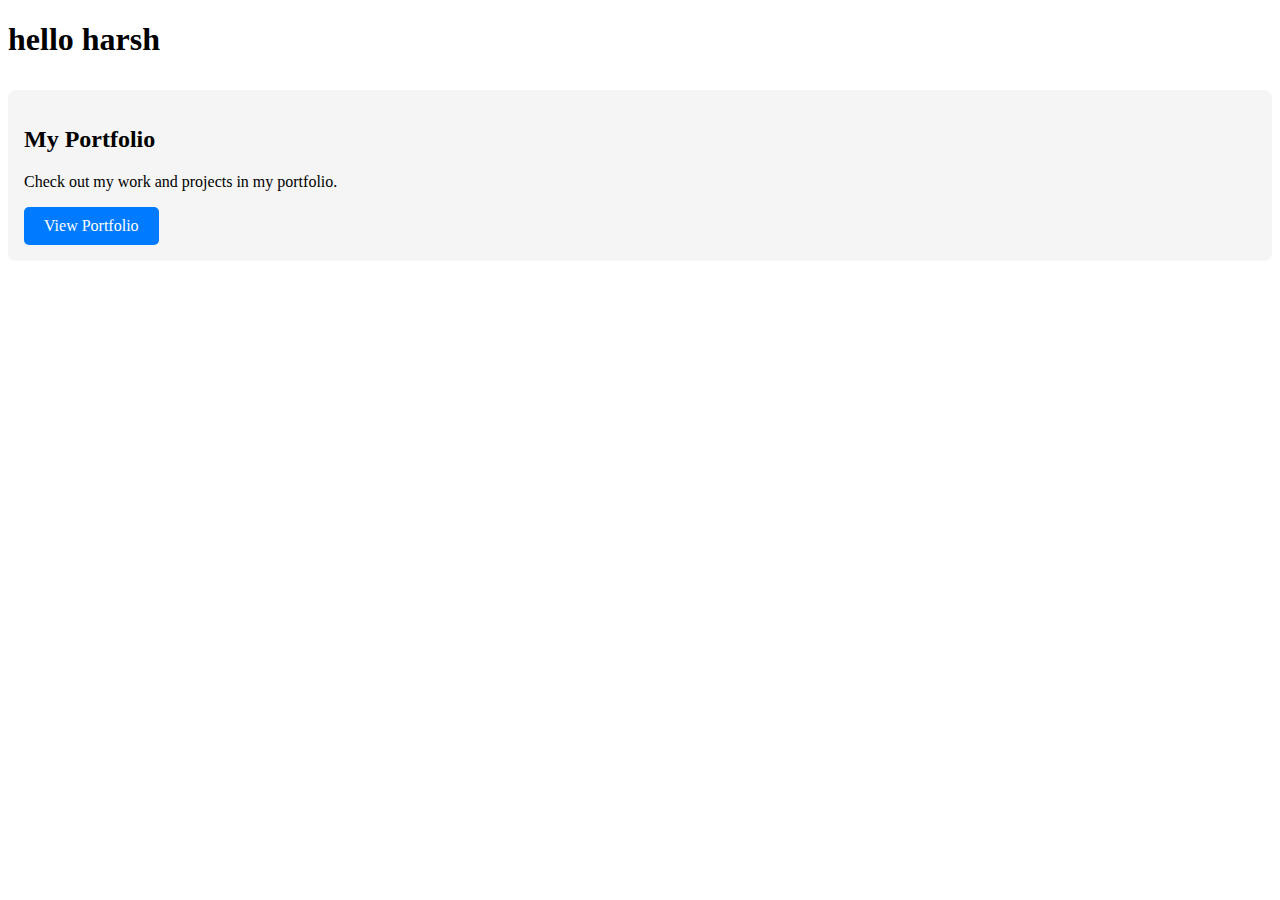
<file: index.html>
<!DOCTYPE html>
<html lang="en">
<head>
    <meta charset="UTF-8">
    <meta name="viewport" content="width=device-width, initial-scale=1.0">
    <title>Document</title>
    <style>
        .portfolio-section {
            margin: 2rem 0;
            padding: 1rem;
            background-color: #f5f5f5;
            border-radius: 8px;
        }
        .portfolio-link {
            display: inline-block;
            padding: 10px 20px;
            background-color: #007bff;
            color: white;
            text-decoration: none;
            border-radius: 5px;
            transition: background-color 0.3s;
        }
        .portfolio-link:hover {
            background-color: #0056b3;
        }
    </style>
</head>
<body>
    <h1>hello harsh</h1>
    
    <section class="portfolio-section">
        <h2>My Portfolio</h2>
        <p>Check out my work and projects in my portfolio.</p>
        <a href="portfolio/" class="portfolio-link">View Portfolio</a>
    </section>
</body>
</html>
</file>
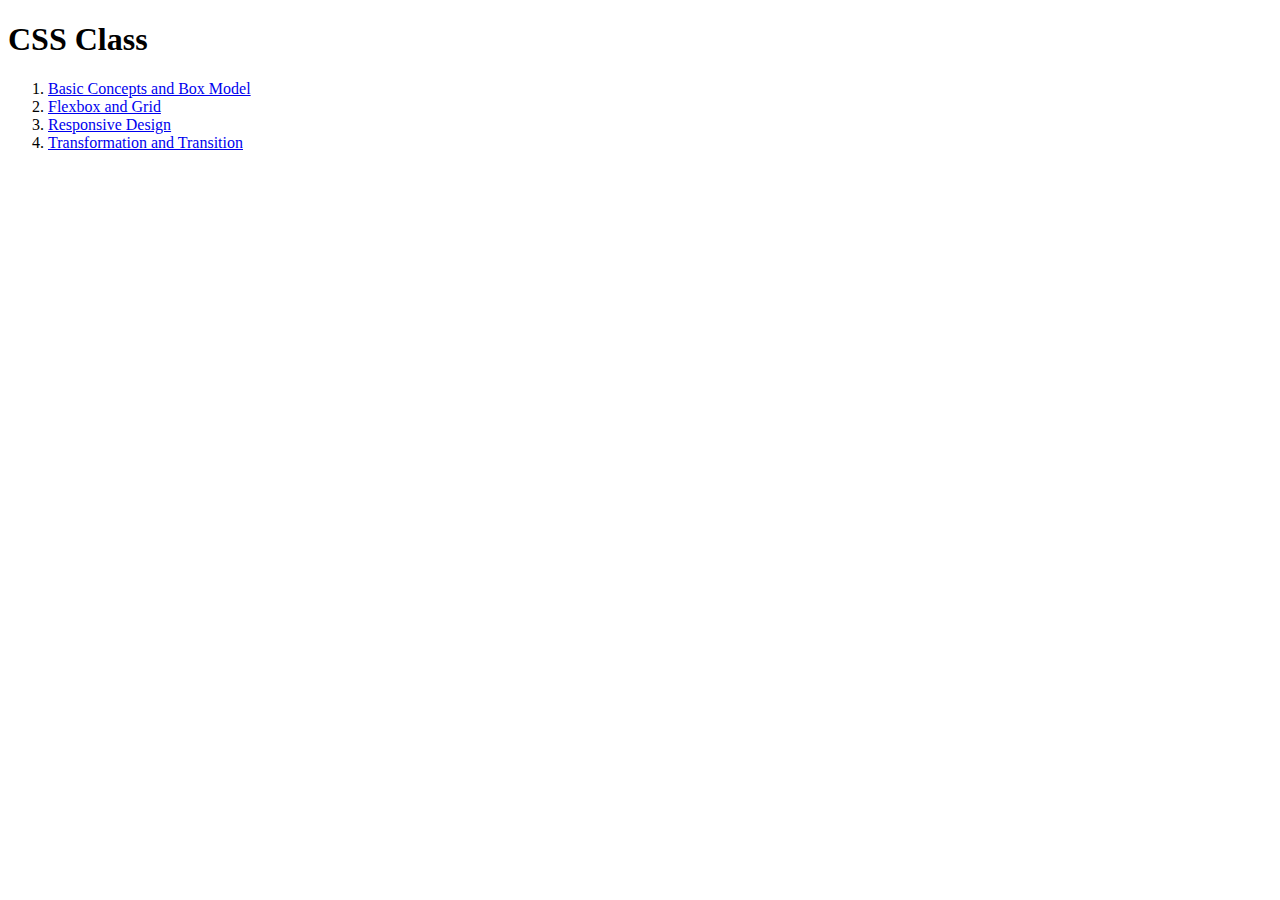
<file: css/index.html>
<!DOCTYPE html>
<html lang="en">
  <head>
    <meta charset="UTF-8" />
    <meta name="viewport" content="width=device-width, initial-scale=1.0" />
    <title>Document</title>
  </head>
  <body>
    <h1>CSS Class</h1>
    <ol>
      <li><a href="index1.html">Basic Concepts and Box Model</a></li>
      <li><a href="index2.html">Flexbox and Grid</a></li>
      <li><a href="index3.html">Responsive Design</a></li>
      <li><a href="index4.html">Transformation and Transition</a></li>
    </ol>
  </body>
</html>
</file>
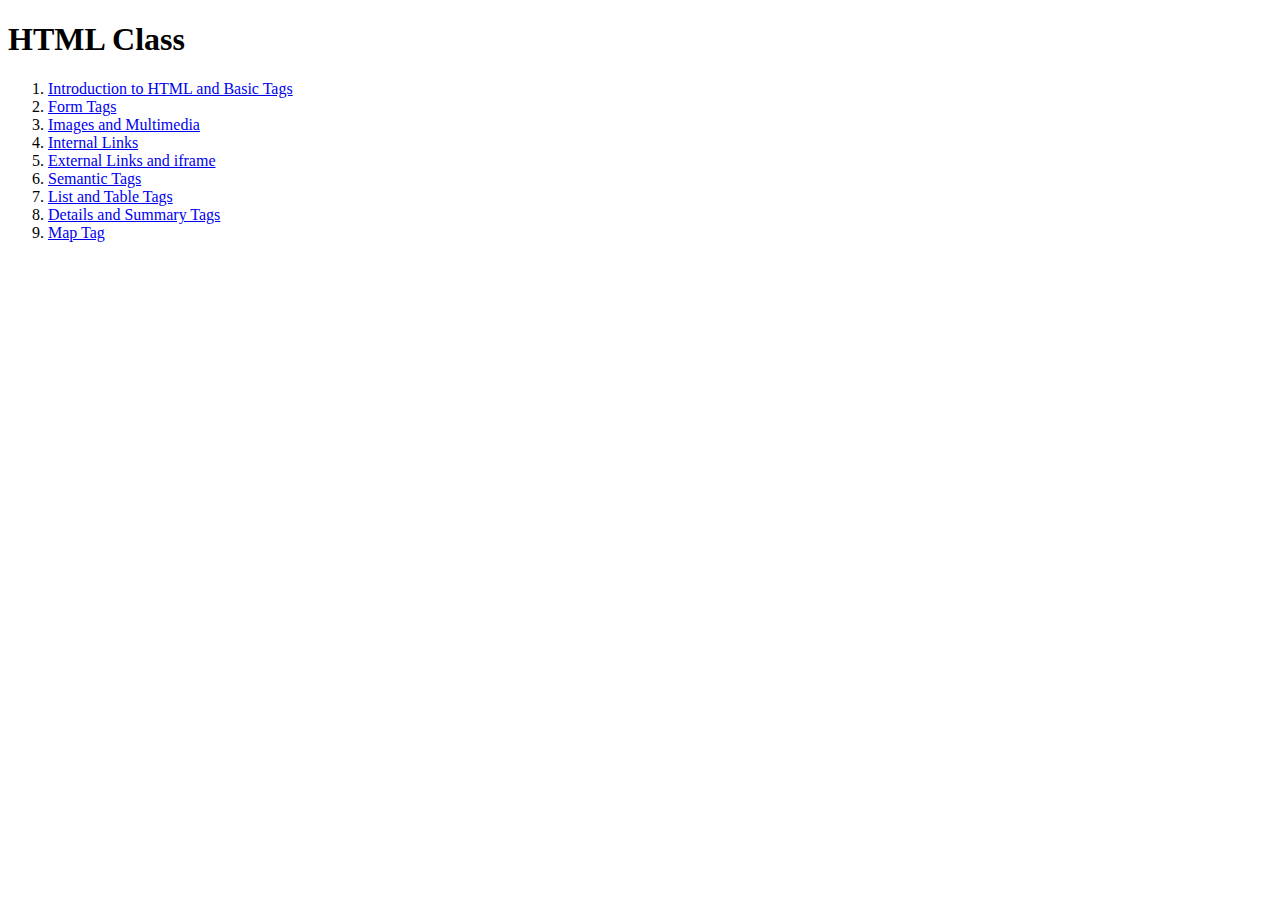
<file: html/index.html>
<!DOCTYPE html>
<html lang="en">
  <head>
    <meta charset="UTF-8" />
    <meta name="viewport" content="width=device-width, initial-scale=1.0" />
    <title>Document</title>
  </head>
  <body>
    <h1>HTML Class</h1>
    <ol>
      <li><a href="index1.html">Introduction to HTML and Basic Tags</a></li>
      <li><a href="index2.html">Form Tags</a></li>
      <li><a href="index3.html">Images and Multimedia</a></li>
      <li><a href="index4.html">Internal Links</a></li>
      <li><a href="index5.html">External Links and iframe</a></li>
      <li><a href="index6.html">Semantic Tags</a></li>
      <li><a href="index7.html">List and Table Tags</a></li>
      <li><a href="index8.html">Details and Summary Tags</a></li>
      <li><a href="index9.html">Map Tag</a></li>
    </ol>
  </body>
</html>
</file>
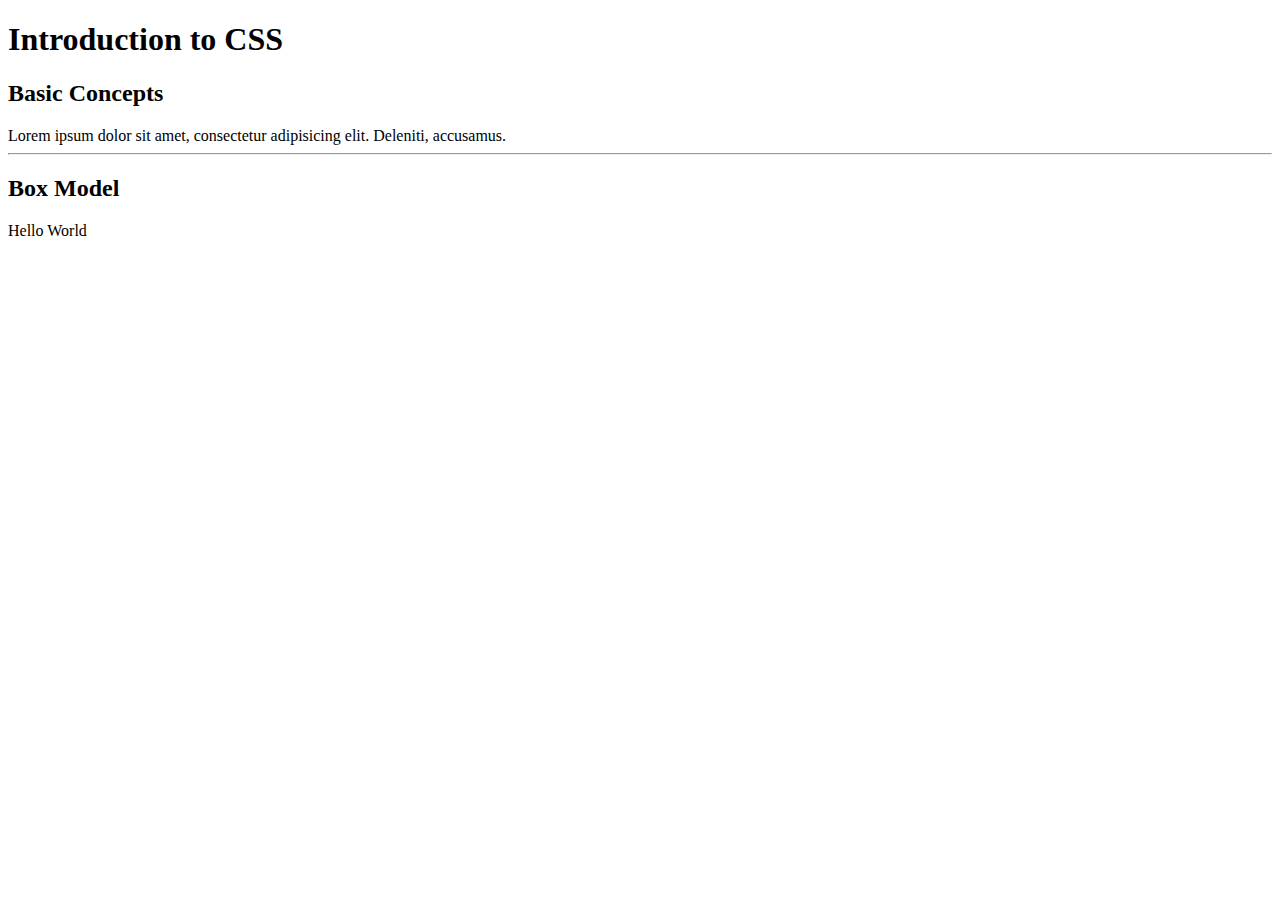
<file: css/index1.html>
<!DOCTYPE html>
<html lang="en">
  <head>
    <meta charset="UTF-8" />
    <meta name="viewport" content="width=device-width, initial-scale=1.0" />
    <title>Document</title>
  </head>
  <body>
    <h1>Introduction to CSS</h1>
    <h2>Basic Concepts</h2>
    <div>
      Lorem ipsum dolor sit amet, consectetur adipisicing elit. Deleniti,
      accusamus.
    </div>
    <hr />
    <h2>Box Model</h2>
    <div class="parent">
      <div class="child">Hello World</div>
    </div>
  </body>
</html>
</file>
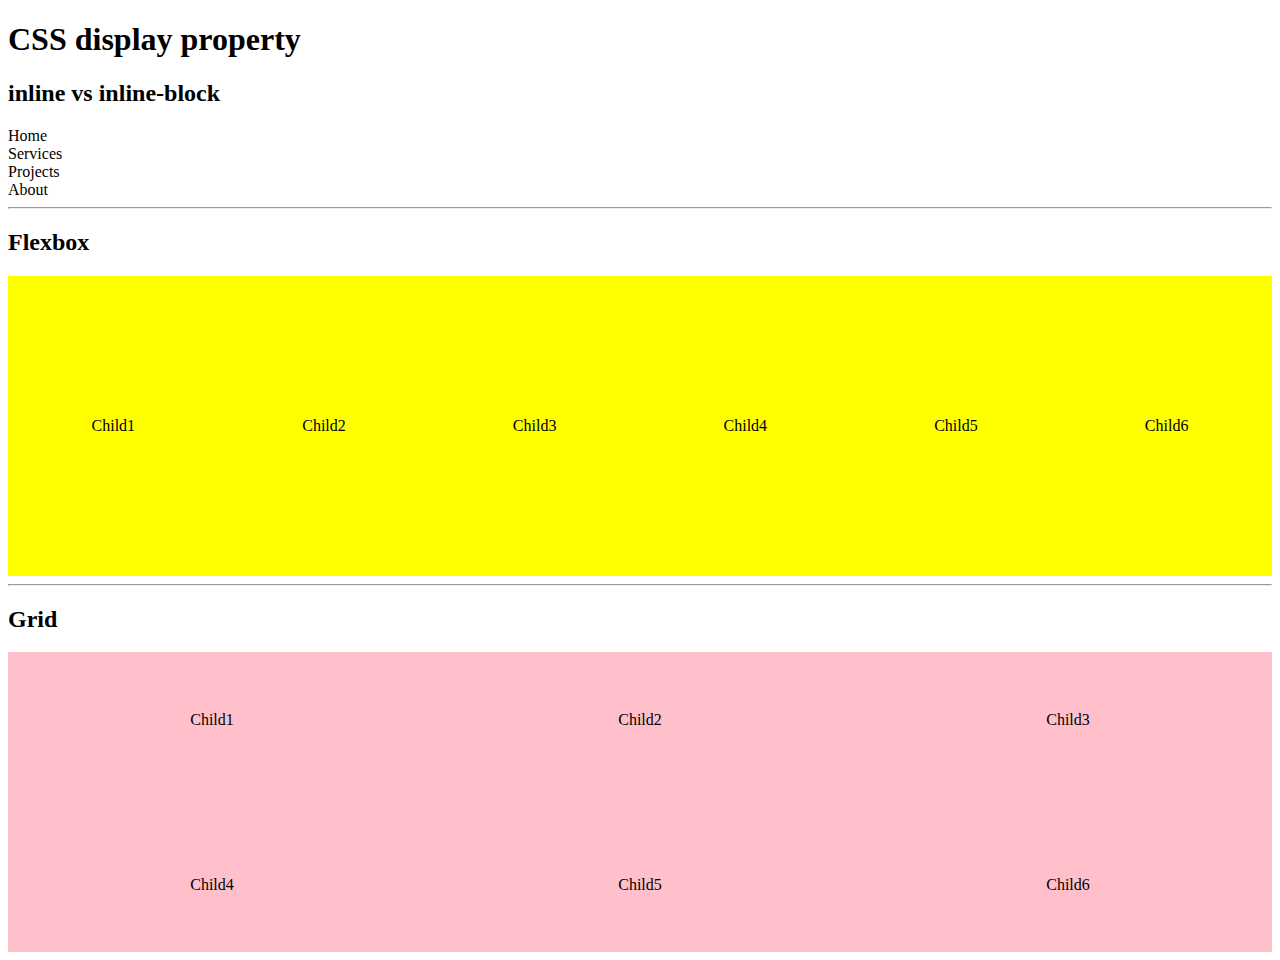
<file: css/index2.html>
<!DOCTYPE html>
<html lang="en">
  <head>
    <meta charset="UTF-8" />
    <meta name="viewport" content="width=device-width, initial-scale=1.0" />
    <title>Document</title>
    <style>
      /* li {
        display: inline;
        width: 200px; 
      }

      li {
        display: inline-block;
        width: 200px;
      } */

      .flex {
        display: flex;
        /* flex-direction: column; */
        justify-content: space-around;
        align-items: center;
        flex-wrap: wrap;
        background-color: yellow;
        height: 300px;
      }
      .grid {
        display: grid;
        grid-template-columns: auto auto auto;
        /* grid-template-rows: auto auto auto; */
        column-gap: 20px;
        row-gap: 30px;
        background-color: pink;
        justify-content:space-around;
        align-items: center;
        height: 300px;
      }
    </style>
  </head>
  <body>
    <h1>CSS display property</h1>
    <h2>inline vs inline-block</h2>
    <li>Home</li>
    <li>Services</li>
    <li>Projects</li>
    <li>About</li>
    <hr />
    <h2>Flexbox</h2>
    <div class="flex">
      <div>Child1</div>
      <div>Child2</div>
      <div>Child3</div>
      <div>Child4</div>
      <div>Child5</div>
      <div>Child6</div>
    </div>
    <hr />
    <h2>Grid</h2>
    <div class="grid">
      <div>Child1</div>
      <div>Child2</div>
      <div>Child3</div>
      <div>Child4</div>
      <div>Child5</div>
      <div>Child6</div>
    </div>
  </body>
</html>
</file>
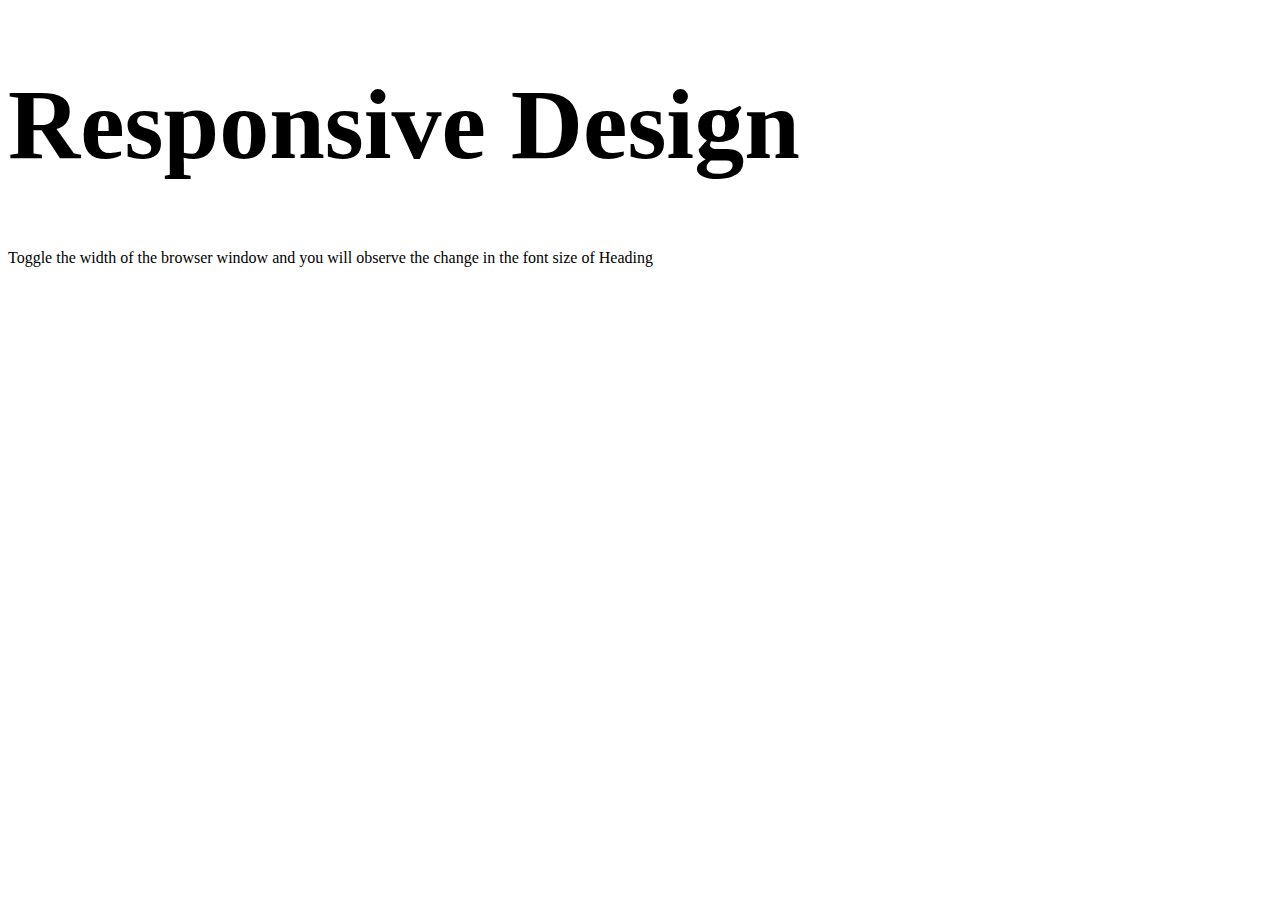
<file: css/index3.html>
<!DOCTYPE html>
<html>
  <head>
    <style>
      @media screen and (min-width: 300px) {
        h1 {
          font-size: 20px;
        }
      }
      @media screen and (min-width: 600px) {
        h1 {
          font-size: 50px;
        }
      }
      @media screen and (min-width: 1200px) {
        h1 {
          font-size: 100px;
        }
      }
    </style>
  </head>
  <body>
    <h1>
      Responsive Design 
    </h1>
    <p>Toggle the width of the browser window and you will
      observe the change in the font size of Heading</p>
  </body>
</html>
</file>
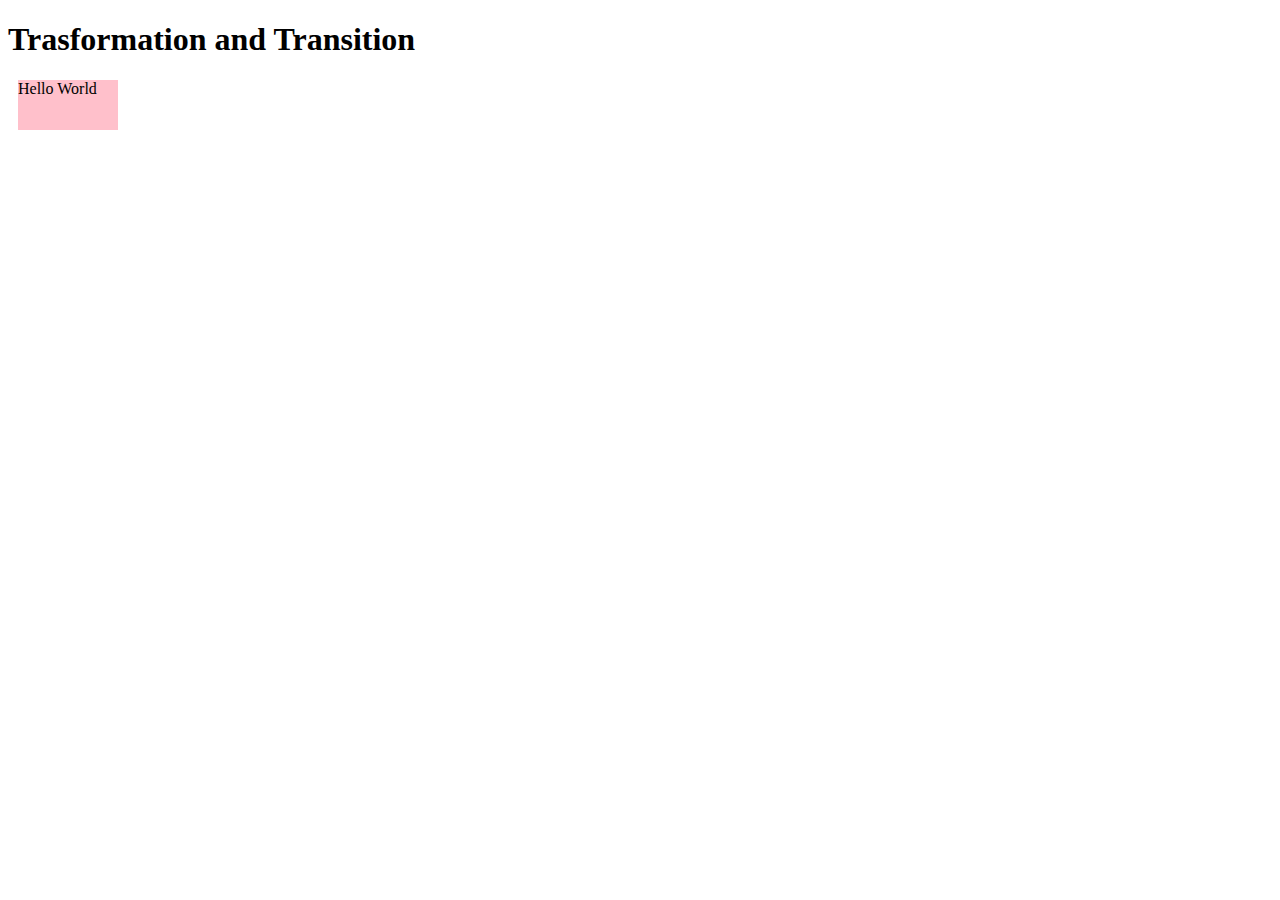
<file: css/index4.html>
<!DOCTYPE html>
<html lang="en">
  <head>
    <meta charset="UTF-8" />
    <meta name="viewport" content="width=device-width, initial-scale=1.0" />
    <title>Document</title>
    <style>
      div {
        width: 100px;
        height: 50px;
        margin: 10px;
        background: pink;
        transition-duration: 0.2s;
      }
      div:hover {
        transform: scale(1.2, 1.2);
      }
    </style>
  </head>
  <body>
    <h1>Trasformation and Transition</h1>
    <div>Hello World</div>
  </body>
</html>
</file>
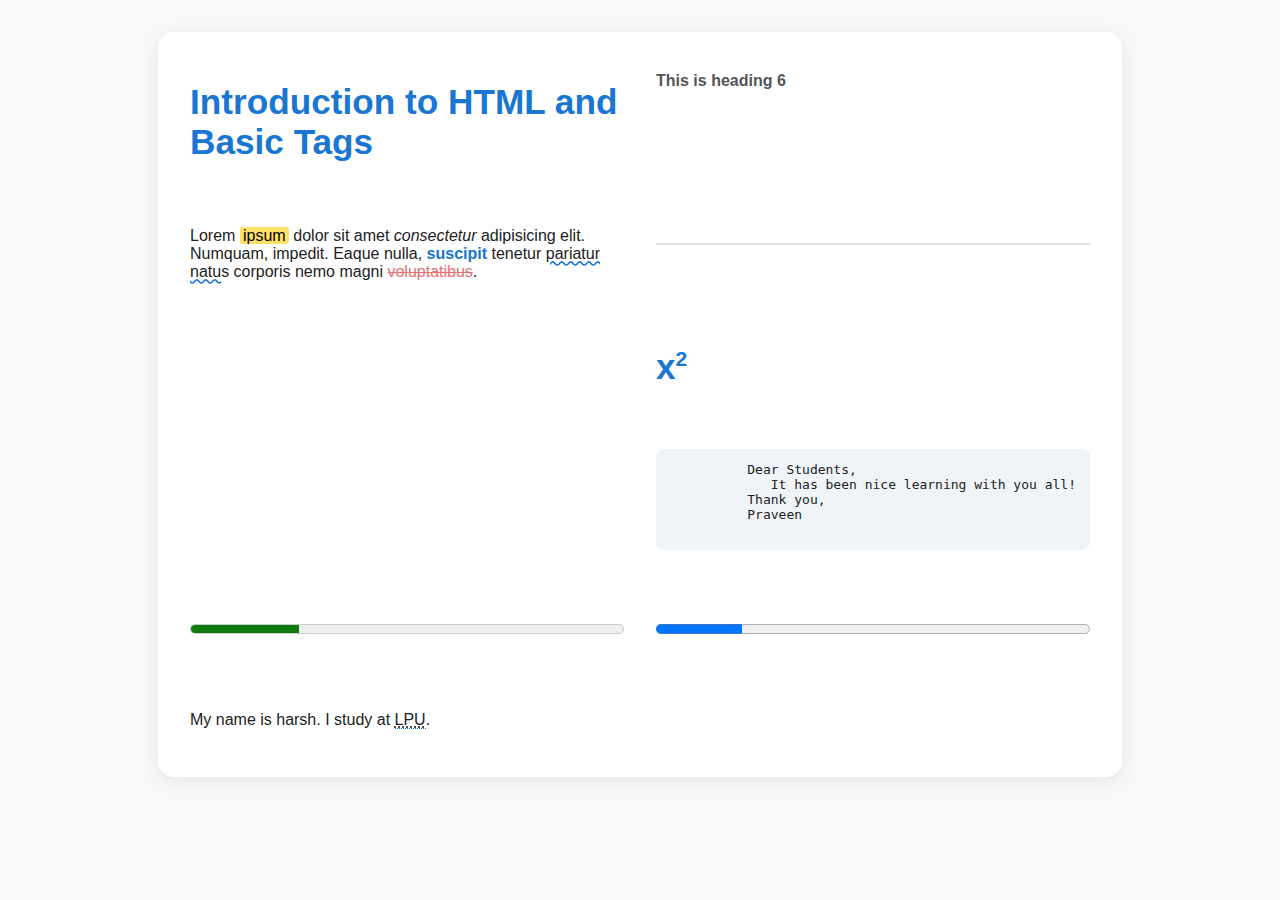
<file: html/index1.html>
<!DOCTYPE html>
<html lang="en">
  <head>
    <meta charset="UTF-8" />
    <meta name="viewport" content="width=device-width, initial-scale=1.0" />
    <title>Index1</title>
    <link rel="stylesheet" href="style1.css">
  </head>
  <body>

    <div class="container">
      <h1>Introduction to HTML and Basic Tags</h1>
      <h6>This is heading 6</h6>
      <p>
        Lorem <mark>ipsum</mark> dolor sit amet <em>consectetur</em> adipisicing elit.<br> Numquam, impedit.
        Eaque nulla, <strong>suscipit</strong> tenetur <u>pariatur natu</u>s corporis nemo magni
        <del>voluptatibus</del>.
      </p>
      <hr>
      <!-- <p>
          <h1>h<sub>2</sub>o</h1>
      </p> -->
      <p><h1>x<sup>2</sup></h1></p>
      <pre>
          Dear Students,
             It has been nice learning with you all!
          Thank you,
          Praveen
      </pre>
      <p>
          <meter value=".25">25%</meter>
      </p>
      <p>
          <progress value="100" max="500"></progress>
      </p>
      <p>
          My name is harsh. I study at <abbr title="Lovely Professional University">LPU</abbr>.
      </p>
    </div>
  </body>
</html>
</file>
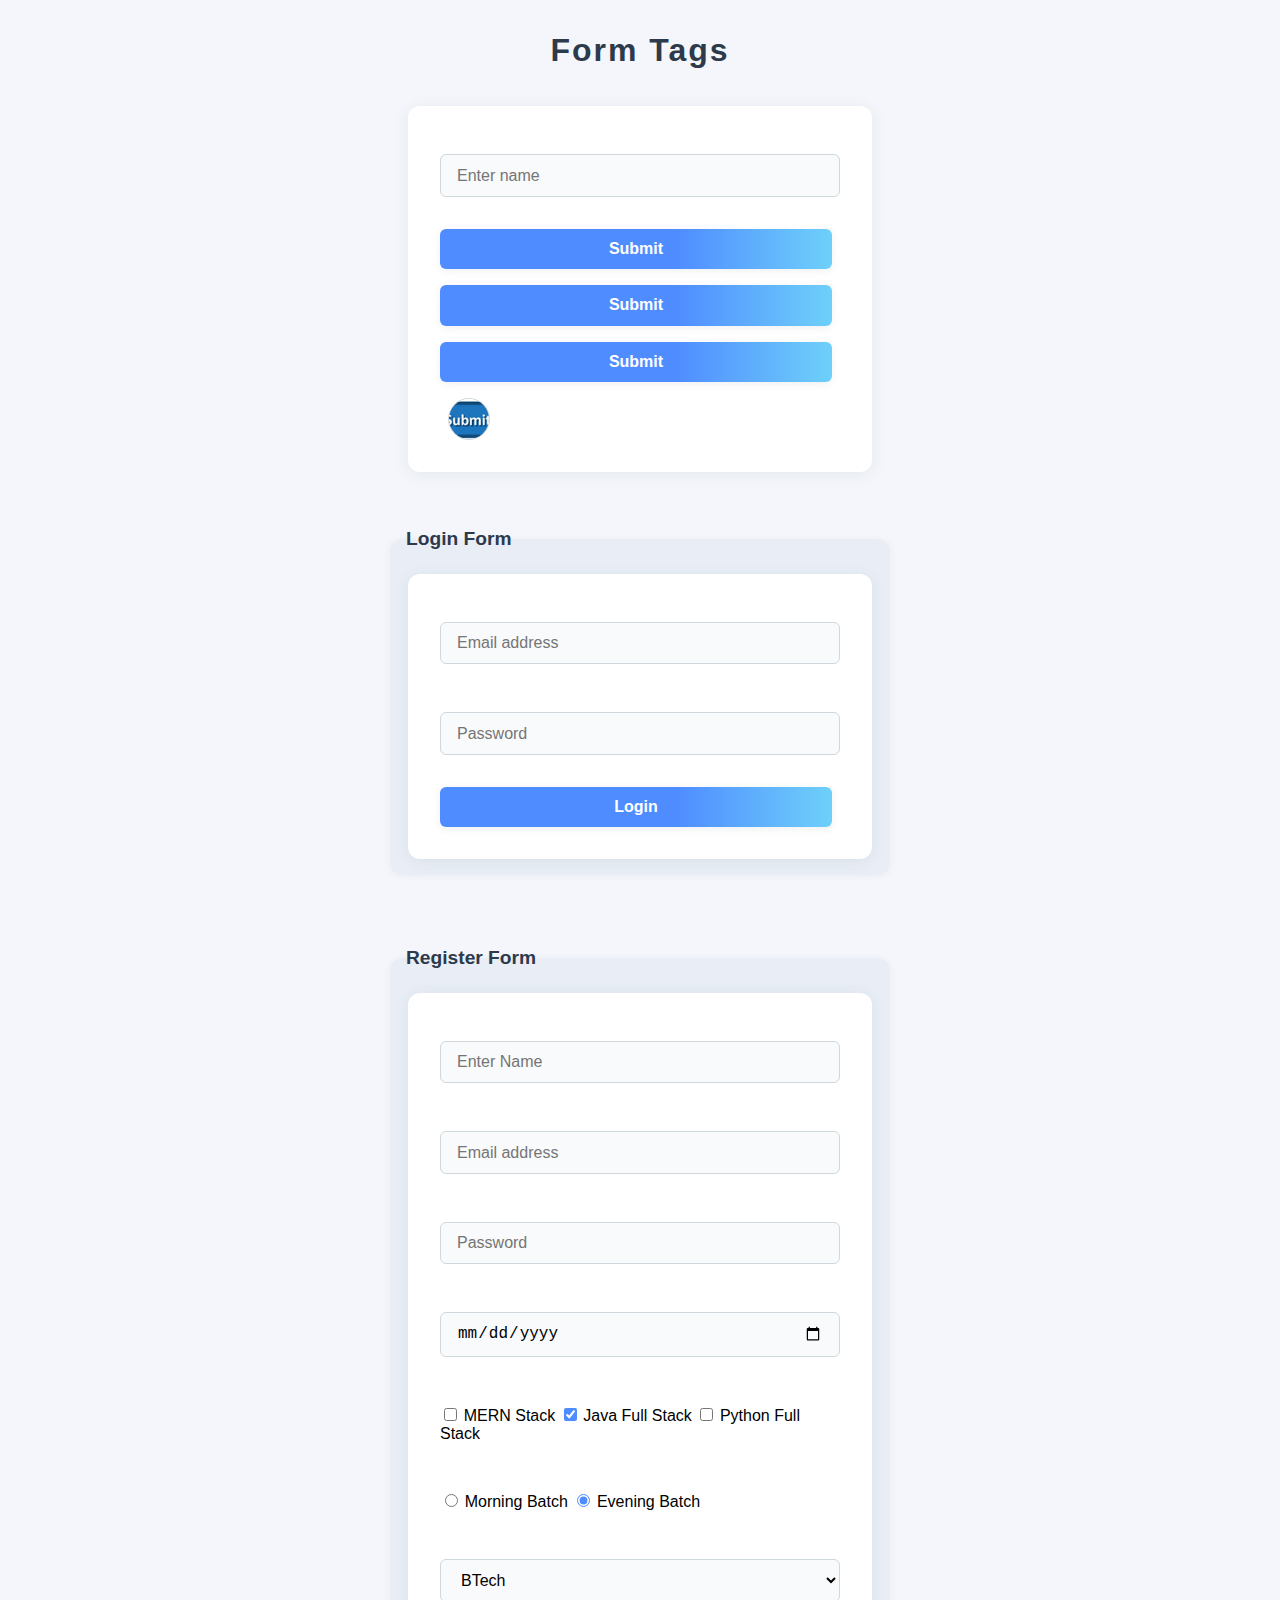
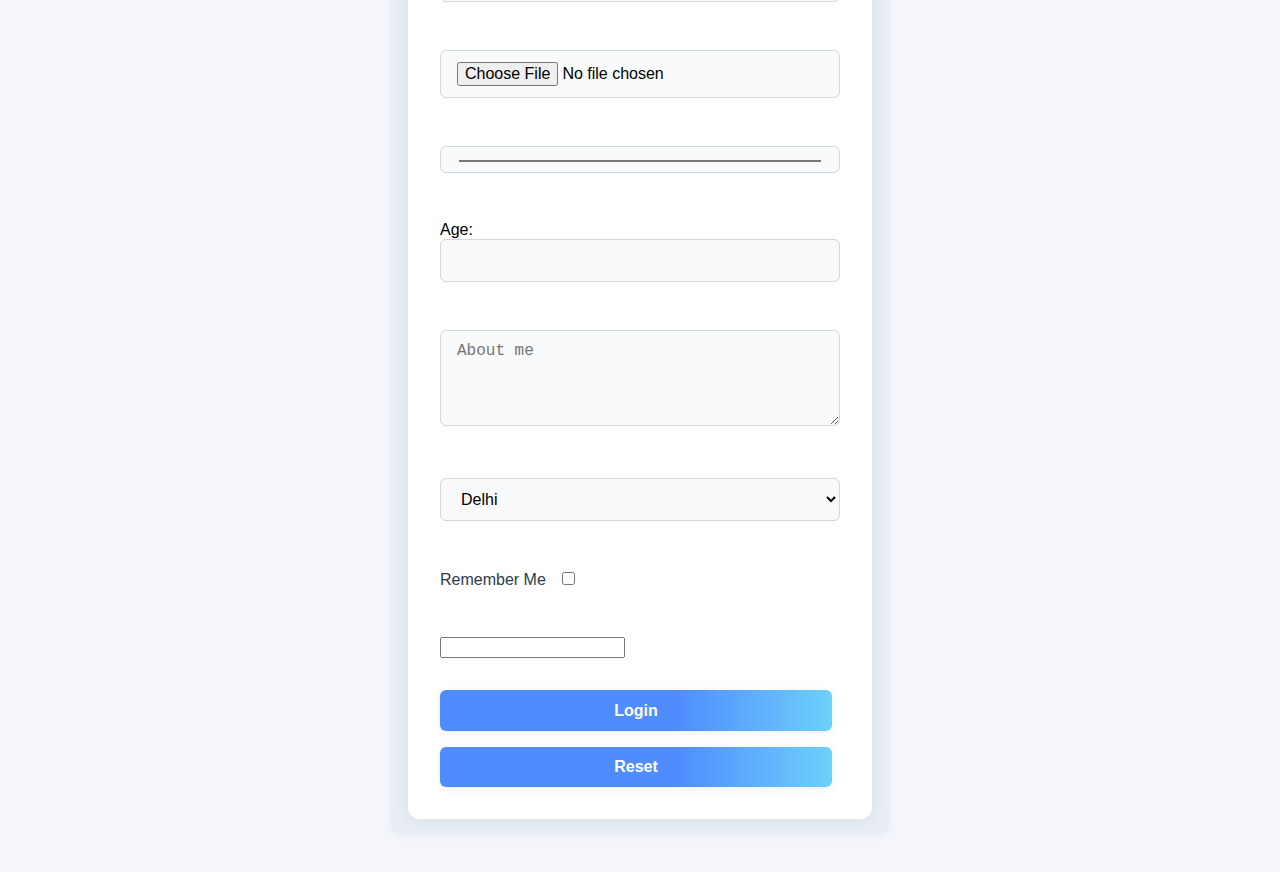
<file: html/index2.html>
<!DOCTYPE html>
<html lang="en">
  <head>
    <meta charset="UTF-8" />
    <meta name="viewport" content="width=device-width, initial-scale=1.0" />
    <title>Document</title>
    <style>
      body {
        font-family: 'Segoe UI', Arial, sans-serif;
        background: #f4f6fb;
        margin: 0;
        padding: 0;
        min-height: 100vh;
        display: flex;
        flex-direction: column;
        align-items: center;
      }
      h1 {
        margin-top: 2rem;
        color: #2d3a4b;
        letter-spacing: 2px;
      }
      form {
        display: flex;
        flex-direction: column;
        gap: 1rem;
        background: #fff;
        padding: 2rem;
        border-radius: 12px;
        box-shadow: 0 2px 16px rgba(44, 62, 80, 0.08);
        max-width: 400px;
        width: 100%;
        margin: 1rem auto;
      }
      fieldset {
        border: none;
        margin: 2rem 0;
        padding: 0;
        background: #e9eef6;
        border-radius: 12px;
        box-shadow: 0 1px 8px rgba(44, 62, 80, 0.05);
        max-width: 500px;
        width: 100%;
      }
      legend {
        font-weight: bold;
        color: #2d3a4b;
        padding: 0.5rem 1rem;
        font-size: 1.2rem;
      }
      input[type="text"],
      input[type="email"],
      input[type="password"],
      input[type="date"],
      input[type="number"],
      input[type="color"],
      input[type="file"],
      textarea,
      select {
        padding: 0.7rem 1rem;
        border: 1px solid #cfd8dc;
        border-radius: 6px;
        font-size: 1rem;
        background: #f9fafb;
        transition: border 0.2s;
        width: 100%;
        box-sizing: border-box;
      }
      input:focus,
      textarea:focus,
      select:focus {
        border: 1.5px solid #4f8cff;
        outline: none;
        background: #fff;
      }
      button,
      input[type="submit"],
      input[type="button"],
      input[type="reset"] {
        background: linear-gradient(90deg, #4f8cff 60%, #6ed0fa 100%);
        color: #fff;
        border: none;
        border-radius: 6px;
        padding: 0.7rem 1.5rem;
        font-size: 1rem;
        font-weight: 600;
        cursor: pointer;
        transition: background 0.2s, box-shadow 0.2s;
        box-shadow: 0 2px 8px rgba(44, 62, 80, 0.08);
        margin-right: 0.5rem;
      }
      button:hover,
      input[type="submit"]:hover,
      input[type="button"]:hover,
      input[type="reset"]:hover {
        background: linear-gradient(90deg, #357ae8 60%, #4f8cff 100%);
      }
      .form-row {
        display: flex;
        gap: 1rem;
        flex-wrap: wrap;
      }
      .form-row > * {
        flex: 1 1 45%;
        min-width: 120px;
      }
      /* Grid for Register Form */
      fieldset:last-of-type form {
        display: grid;
        grid-template-columns: 1fr 1fr;
        gap: 1rem 2rem;
      }
      fieldset:last-of-type form p,
      fieldset:last-of-type form button,
      fieldset:last-of-type form input[type="reset"] {
        grid-column: span 2;
      }
      @media (max-width: 700px) {
        form,
        fieldset {
          max-width: 95vw;
        }
        fieldset:last-of-type form {
          grid-template-columns: 1fr;
        }
        fieldset:last-of-type form p,
        fieldset:last-of-type form button,
        fieldset:last-of-type form input[type="reset"] {
          grid-column: span 1;
        }
      }
      /* Custom styles for checkboxes and radios */
      input[type="checkbox"],
      input[type="radio"] {
        accent-color: #4f8cff;
        margin-right: 0.5em;
      }
      label {
        font-size: 1rem;
        color: #2d3a4b;
        margin-right: 0.5em;
      }
      /* Responsive image button */
      input[type="image"] {
        width: 40px;
        height: 40px;
        object-fit: cover;
        border-radius: 50%;
        border: 1px solid #cfd8dc;
        margin-left: 0.5rem;
      }
    </style>
  </head>
  <body>
    <h1>Form Tags</h1>
    <!-- <form action="serverfile" method="post"> -->
    <form>
      <!-- <p><input type="text" required autofocus maxlength="5" /></p> -->
      <!-- <p><input type="text" value="Himadri" readonly/></p> -->
      <!-- <p><input type="text" value="Himadri" disabled size="10px"/></p> -->
      <p><input type="text" placeholder="Enter name" required /></p>
      <button>Submit</button>
      <input type="submit" value="Submit" />
      <input type="button" value="Submit" />
      <input type="image" src="button.png" />
    </form>

    <fieldset>
      <legend>Login Form</legend>
      <form>
        <p>
          <input type="email" placeholder="Email address" required />
        </p>
        <p><input type="password" placeholder="Password" required /></p>
        <button>Login</button>
      </form>
    </fieldset>
    <fieldset>
      <legend>Register Form</legend>
      <form>
        <p>
          <input type="text" placeholder="Enter Name" />
        </p>
        <p>
          <input type="email" placeholder="Email address" required />
        </p>
        <p><input type="password" placeholder="Password" required /></p>
        <p><input type="date" /></p>
        <p>
          <input type="checkbox" />MERN Stack
          <input type="checkbox" checked />Java Full Stack
          <input type="checkbox" />Python Full Stack
        </p>
        <p>
          <input type="radio" name="batch" />Morning Batch
          <input type="radio" name="batch" checked />Evening Batch
        </p>
        <p>
          <!-- try multiple -->
          <select>
            <option>BE</option>
            <option selected>BTech</option>
            <option>MBA</option>
          </select>
        </p>
        <p>
          <input type="file" />
        </p>
        <p>
          <input type="color" />
        </p>
        <p>Age:<input type="number" /></p>
        <p><textarea rows="4" cols="50" placeholder="About me"></textarea></p>

        <p>
          <select>
            <optgroup label="India">
              <option>Delhi</option>
              <option>Hyderabad</option>
            </optgroup>
            <optgroup label="USA">
              <option>Columbus</option>
              <option>Jacksonville</option>
              <option>Miami</option>
            </optgroup>
          </select>
        </p>
        <p>
          <label for="c1">Remember Me</label> <input type="checkbox" id="c1" />
        </p>
        <p>
            <input list="country">
            <datalist id="country">
                <option>India</option>
                <option>USA</option>
                <option>UK</option>
                <option>Canada</option>
            </datalist>

        </p>
        <button>Login</button>
        <input type="reset" />
      </form>
    </fieldset>
  </body>
</html>
</file>
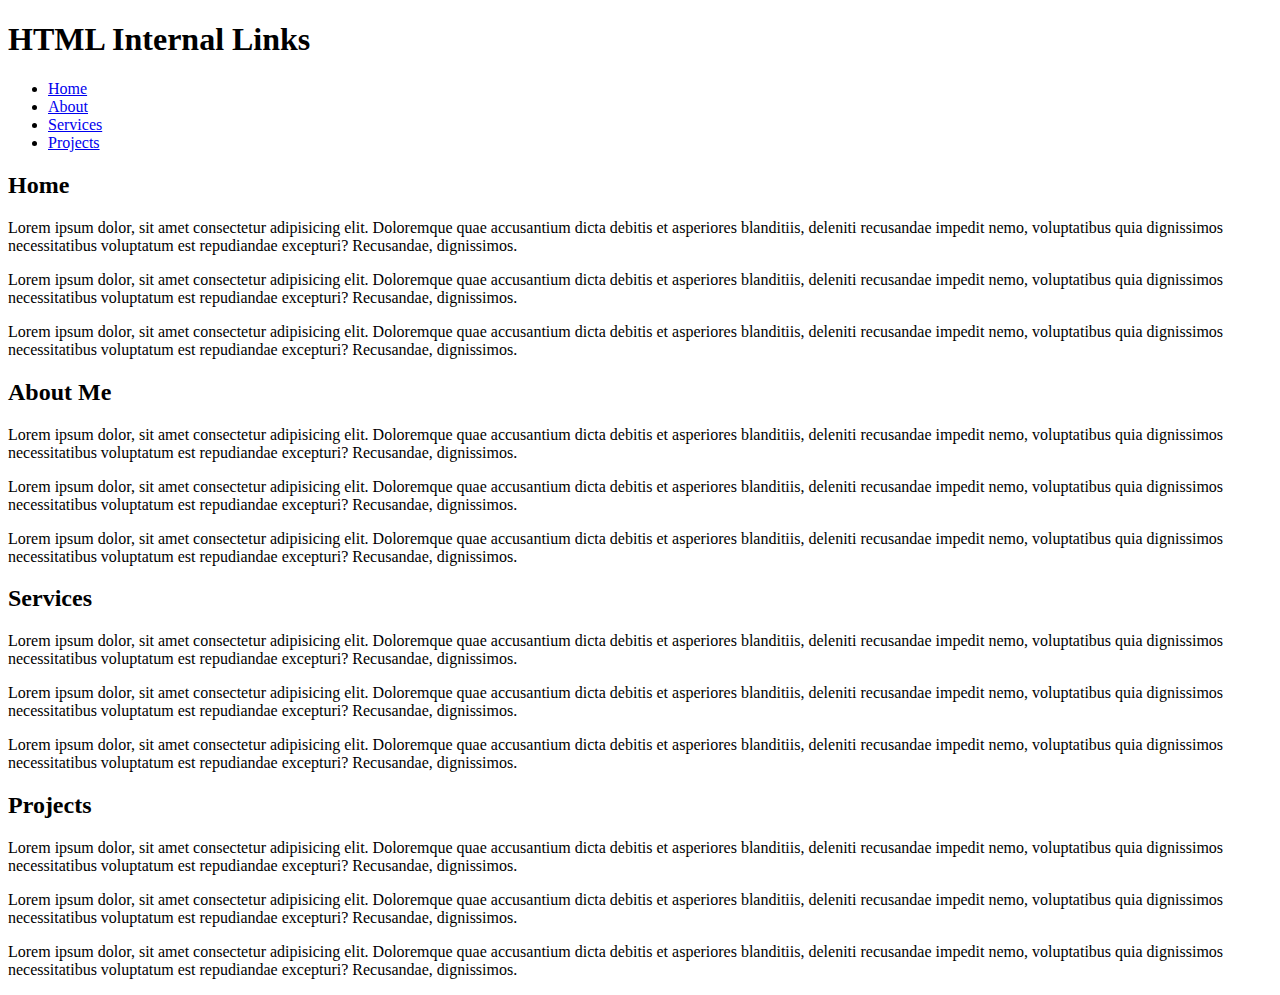
<file: html/index4.html>
<!DOCTYPE html>
<html lang="en">
  <head>
    <meta charset="UTF-8" />
    <meta name="viewport" content="width=device-width, initial-scale=1.0" />
    <title>Document</title>
  </head>
  <body>
    <h1>HTML Internal Links</h1>
    <ul>
      <li>
        <a href="#home">Home</a>
      </li>
      <li><a href="#about">About</a></li>
      <li><a href="#services">Services</a></li>
      <li><a href="#projects">Projects</a></li>
    </ul>

    <h2 id="home">Home</h2>
    <p>
      Lorem ipsum dolor, sit amet consectetur adipisicing elit. Doloremque quae
      accusantium dicta debitis et asperiores blanditiis, deleniti recusandae
      impedit nemo, voluptatibus quia dignissimos necessitatibus voluptatum est
      repudiandae excepturi? Recusandae, dignissimos.
    </p>
    <p>
      Lorem ipsum dolor, sit amet consectetur adipisicing elit. Doloremque quae
      accusantium dicta debitis et asperiores blanditiis, deleniti recusandae
      impedit nemo, voluptatibus quia dignissimos necessitatibus voluptatum est
      repudiandae excepturi? Recusandae, dignissimos.
    </p>
    <p>
      Lorem ipsum dolor, sit amet consectetur adipisicing elit. Doloremque quae
      accusantium dicta debitis et asperiores blanditiis, deleniti recusandae
      impedit nemo, voluptatibus quia dignissimos necessitatibus voluptatum est
      repudiandae excepturi? Recusandae, dignissimos.
    </p>
    <h2 id="about">About Me</h2>
    <p>
      Lorem ipsum dolor, sit amet consectetur adipisicing elit. Doloremque quae
      accusantium dicta debitis et asperiores blanditiis, deleniti recusandae
      impedit nemo, voluptatibus quia dignissimos necessitatibus voluptatum est
      repudiandae excepturi? Recusandae, dignissimos.
    </p>
    <p>
      Lorem ipsum dolor, sit amet consectetur adipisicing elit. Doloremque quae
      accusantium dicta debitis et asperiores blanditiis, deleniti recusandae
      impedit nemo, voluptatibus quia dignissimos necessitatibus voluptatum est
      repudiandae excepturi? Recusandae, dignissimos.
    </p>
    <p>
      Lorem ipsum dolor, sit amet consectetur adipisicing elit. Doloremque quae
      accusantium dicta debitis et asperiores blanditiis, deleniti recusandae
      impedit nemo, voluptatibus quia dignissimos necessitatibus voluptatum est
      repudiandae excepturi? Recusandae, dignissimos.
    </p>
    <h2 id="services">Services</h2>
    <p>
      Lorem ipsum dolor, sit amet consectetur adipisicing elit. Doloremque quae
      accusantium dicta debitis et asperiores blanditiis, deleniti recusandae
      impedit nemo, voluptatibus quia dignissimos necessitatibus voluptatum est
      repudiandae excepturi? Recusandae, dignissimos.
    </p>
    <p>
      Lorem ipsum dolor, sit amet consectetur adipisicing elit. Doloremque quae
      accusantium dicta debitis et asperiores blanditiis, deleniti recusandae
      impedit nemo, voluptatibus quia dignissimos necessitatibus voluptatum est
      repudiandae excepturi? Recusandae, dignissimos.
    </p>
    <p>
      Lorem ipsum dolor, sit amet consectetur adipisicing elit. Doloremque quae
      accusantium dicta debitis et asperiores blanditiis, deleniti recusandae
      impedit nemo, voluptatibus quia dignissimos necessitatibus voluptatum est
      repudiandae excepturi? Recusandae, dignissimos.
    </p>
    <h2 id="projects">Projects</h2>
    <p>
      Lorem ipsum dolor, sit amet consectetur adipisicing elit. Doloremque quae
      accusantium dicta debitis et asperiores blanditiis, deleniti recusandae
      impedit nemo, voluptatibus quia dignissimos necessitatibus voluptatum est
      repudiandae excepturi? Recusandae, dignissimos.
    </p>
    <p>
      Lorem ipsum dolor, sit amet consectetur adipisicing elit. Doloremque quae
      accusantium dicta debitis et asperiores blanditiis, deleniti recusandae
      impedit nemo, voluptatibus quia dignissimos necessitatibus voluptatum est
      repudiandae excepturi? Recusandae, dignissimos.
    </p>
    <p>
      Lorem ipsum dolor, sit amet consectetur adipisicing elit. Doloremque quae
      accusantium dicta debitis et asperiores blanditiis, deleniti recusandae
      impedit nemo, voluptatibus quia dignissimos necessitatibus voluptatum est
      repudiandae excepturi? Recusandae, dignissimos.
    </p>
  </body>
</html>
</file>
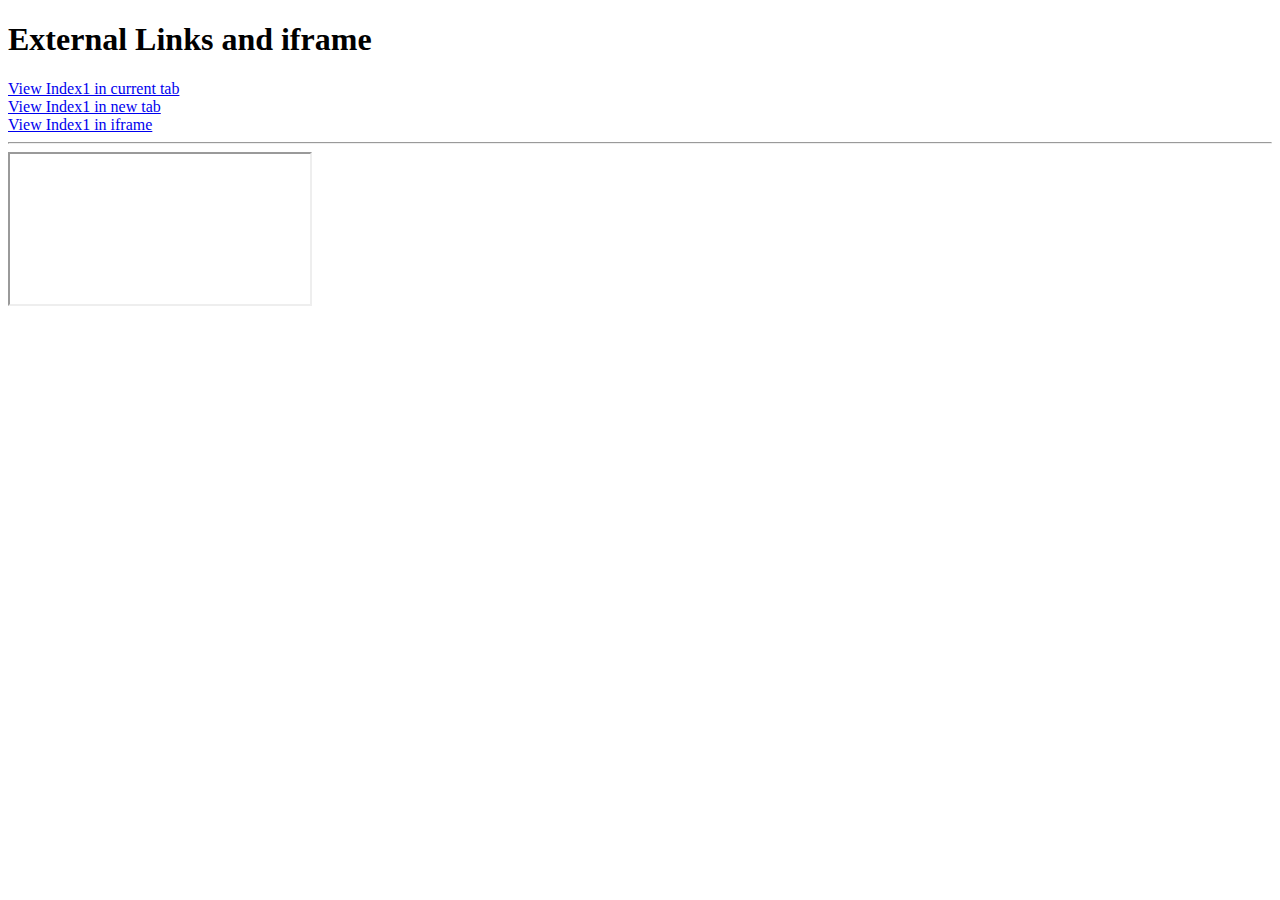
<file: html/index5.html>
<!DOCTYPE html>
<html lang="en">
<head>
    <meta charset="UTF-8">
    <meta name="viewport" content="width=device-width, initial-scale=1.0">
    <title>Document</title>
</head>
<body>
    <h1>External Links and iframe</h1>
    <a href="index1.html">View Index1 in current tab</a><br>
     <a href="index1.html" target="_blank">View Index1 in new tab</a><br>
     <a href="index1.html" target="frm">View Index1 in iframe</a>
     <hr>
     <iframe name="frm"></iframe>
</body>
</html>
</file>
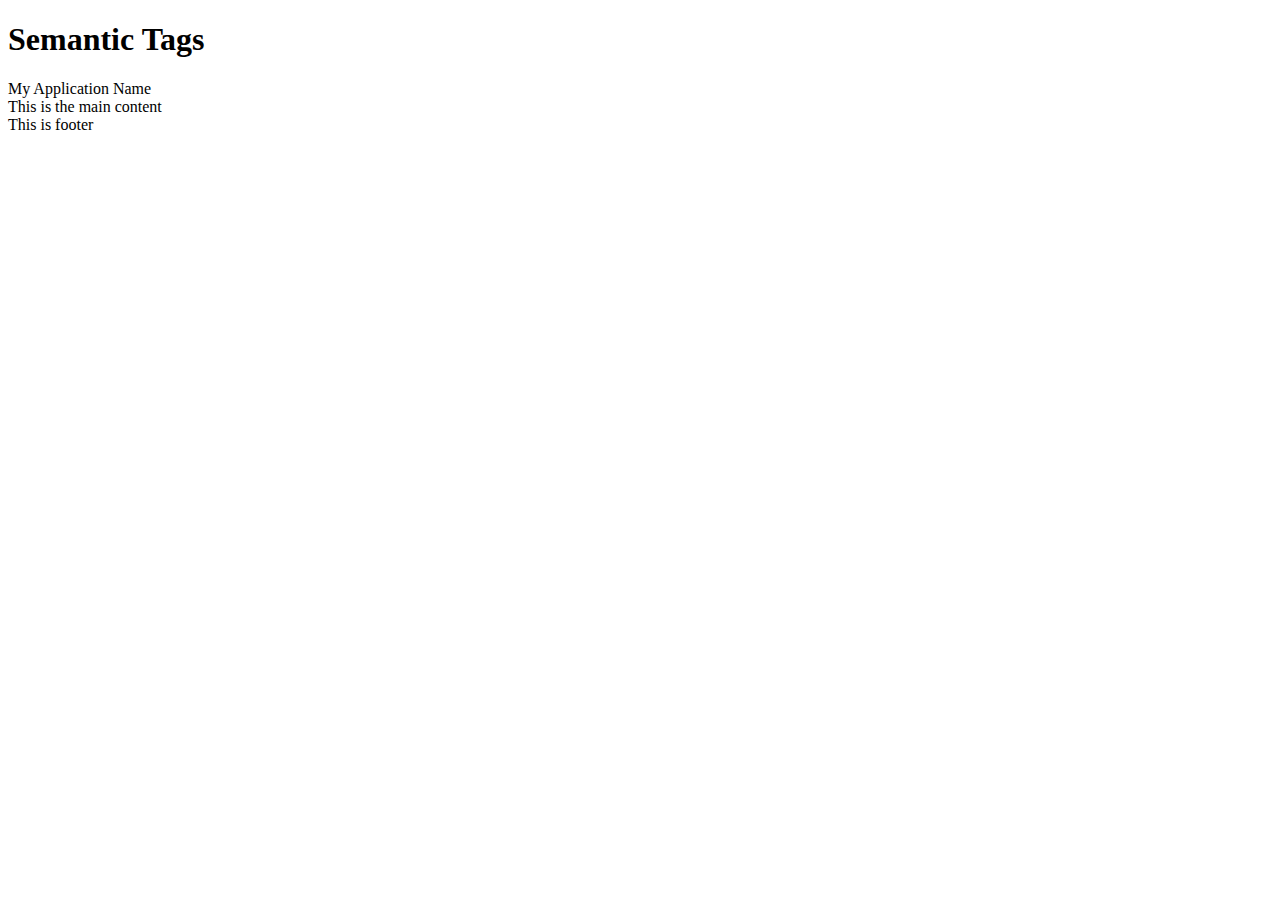
<file: html/index6.html>
<!DOCTYPE html>
<html lang="en">
<head>
    <meta charset="UTF-8">
    <meta name="viewport" content="width=device-width, initial-scale=1.0">
    <title>Document</title>
</head>
<body>
    <h1>Semantic Tags</h1>
    <header>
        My Application Name
    </header>
    <main>
        This is the main content
    </main>
    <footer>
        This is footer
    </footer>
</body>
</html>
</file>
<file: html/style1.css>
/* General Styles */
body {
  font-family: 'Segoe UI', Arial, sans-serif;
  margin: 0;
  padding: 0;
  background: #f7f9fa;
  color: #222;
}

h1, h6 {
  margin: 0.5em 0;
}

hr {
  border: none;
  border-top: 2px solid #e0e0e0;
  margin: 2em 0;
}

/* Flexbox Layout for Main Content */
body {
  display: flex;
  flex-direction: column;
  min-height: 100vh;
  align-items: center;
  justify-content: flex-start;
}

.container {
  display: grid;
  grid-template-columns: 1fr 1fr;
  gap: 2rem;
  background: #fff;
  padding: 2rem;
  border-radius: 16px;
  box-shadow: 0 4px 24px rgba(0,0,0,0.08);
  margin: 2rem 0;
  width: 90%;
  max-width: 900px;
}

@media (max-width: 700px) {
  .container {
    grid-template-columns: 1fr;
    padding: 1rem;
    gap: 1rem;
  }
}

p, pre {
  margin: 1em 0;
}

pre {
  background: #f0f4f8;
  padding: 1em;
  border-radius: 8px;
  font-size: 1em;
  overflow-x: auto;
}

mark {
  background: #ffe066;
  padding: 0 0.2em;
  border-radius: 3px;
}

strong {
  color: #1976d2;
}

u {
  text-decoration: underline wavy #1976d2;
}

del {
  color: #e57373;
}

meter, progress {
  width: 100%;
  height: 1.2em;
  margin: 0.5em 0;
}

abbr {
  border-bottom: 1px dotted #1976d2;
  cursor: help;
}

/* Responsive Typography */
h1 {
  font-size: 2.2rem;
  color: #1976d2;
}
h6 {
  font-size: 1rem;
  color: #555;
}

/* Utility Classes */
.center {
  text-align: center;
}

/* Custom for sub/sup */
h1 sub, h1 sup {
  font-size: 0.6em;
}
</file>
